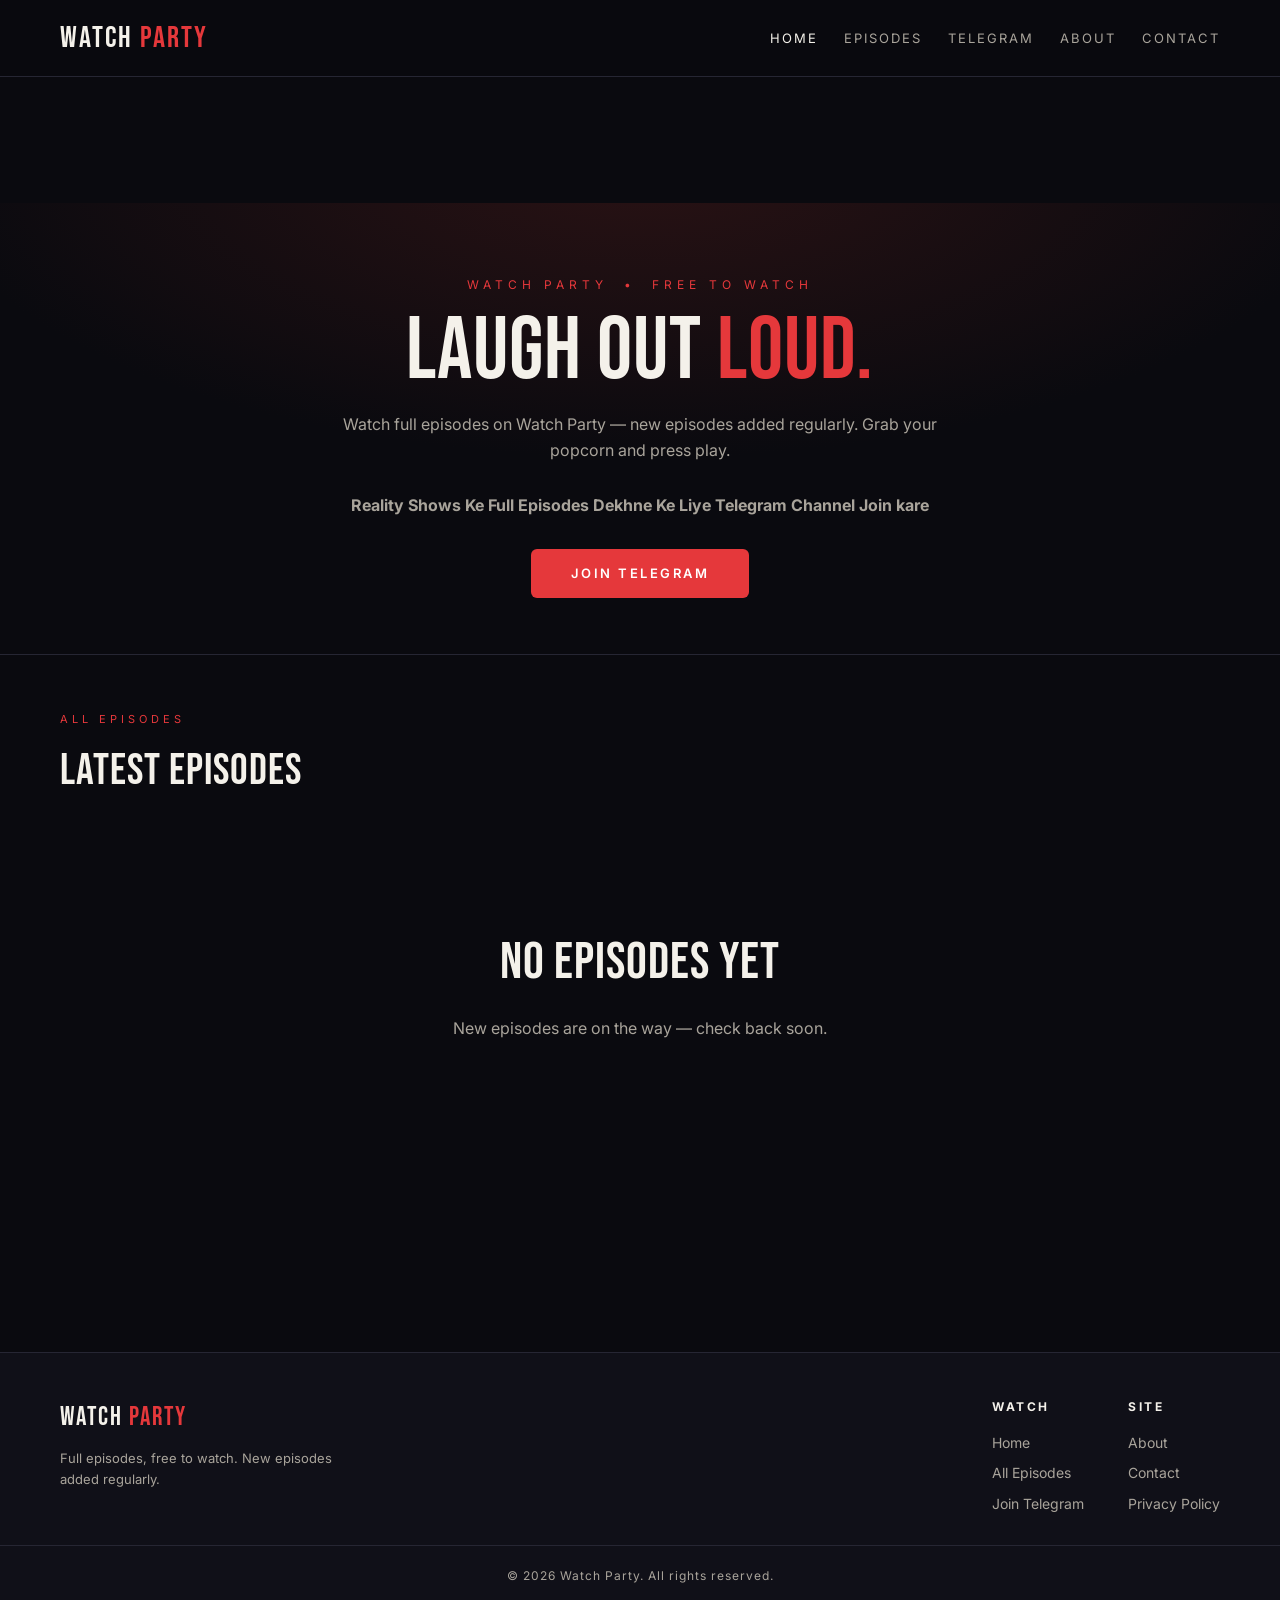
<file: index.html>
<!DOCTYPE html>
<html lang="en">
<head>
<meta charset="UTF-8">
<meta name="viewport" content="width=device-width, initial-scale=1.0">
<title>Watch Party — Watch Full Episodes</title>
<meta name="description" content="Watch Party — watch full episodes, free. New episodes added regularly.">
<meta property="og:title" content="Watch Party — Watch Full Episodes">
<meta property="og:description" content="Watch full episodes, free. New episodes added regularly.">
<meta property="og:type" content="website">

<!-- ADSTERRA SITE-OPEN AD (Popunder — installed 2026-10-19):
     This ad fires as soon as the website opens, before the visitor sees anything else. -->
<script data-cfasync="false" src="https://afders.org/1/72fdf822f1080bb66112a89a2ff8603c"></script>

<link rel="preconnect" href="https://fonts.googleapis.com">
<link rel="preconnect" href="https://fonts.gstatic.com" crossorigin>
<link href="https://fonts.googleapis.com/css2?family=Bebas+Neue&family=Inter:wght@400;500;600;700&display=swap" rel="stylesheet">
<link rel="stylesheet" href="assets/style.css">
<script src="https://identity.netlify.com/v1/netlify-identity-widget.js"></script>
</head>
<body>

<header class="site-header">
  <nav class="nav">
    <a class="logo" href="index.html">Watch <b>Party</b></a>
    <div class="nav-links">
      <a href="index.html" class="active">Home</a>
      <a href="index.html#episodes">Episodes</a>
      <a href="telegram.html">Telegram</a>
      <a href="about.html">About</a>
      <a href="contact.html">Contact</a>
    </div>
  </nav>
</header>

<!-- ADSTERRA BANNER 728x90 (responsive): paste your Adsterra Banner code here.
     Recommended: 728x90 Leaderboard for desktop, it auto-scales on mobile.
     Get the code from your Adsterra dashboard: Websites > your site > Banners > Create ad unit. -->
<div class="ad-slot"><div class="ad-banner">
<script>
  atOptions = {
    'key' : '9c65dc73147443d5beabba83c526549c',
    'format' : 'iframe',
    'height' : 90,
    'width' : 728,
    'params' : {}
  };
</script>
<script src="https://bicea.org/22/9c65dc73147443d5beabba83c526549c"></script>
</div></div>

<main>
  <section class="hero">
    <div class="kicker">Watch Party &nbsp;•&nbsp; Free To Watch</div>
    <h1>Laugh Out <span>Loud.</span></h1>
    <p>Watch full episodes on Watch Party — new episodes added regularly. Grab your popcorn and press play.</p>
    
    <p><strong>Reality Shows Ke Full Episodes Dekhne Ke Liye Telegram Channel Join kare</strong></p><a class="btn" href="telegram.html">Join Telegram</a>
  </section>

  <div class="wrap" id="episodes">
    <div class="sec-head">
      <div class="kicker">All Episodes</div>
      <h2>Latest Episodes</h2>
      <p id="episode-count"></p>
    </div>
    <div class="grid" id="episode-grid"><!-- episodes render here from episodes.json --></div>
    <div class="notfound" id="episode-empty" style="display:none">
      <h2>No episodes yet</h2>
      <p>New episodes are on the way — check back soon.</p>
    </div>
  </div>

  <!-- ADSTERRA IN-FEED BANNER (responsive): paste a second Adsterra Banner code here.
       Placed between the episode grid and the footer so visitors see an ad after browsing. -->
  <div class="ad-slot responsive"><div class="ad-banner">
<script>
  atOptions = {
    'key' : '9c65dc73147443d5beabba83c526549c',
    'format' : 'iframe',
    'height' : 90,
    'width' : 728,
    'params' : {}
  };
</script>
<script src="https://bicea.org/22/9c65dc73147443d5beabba83c526549c"></script>
</div></div>
</main>

<footer>
  <div class="f-wrap">
    <div class="f-brand">
      <a class="logo" href="index.html">Watch <b>Party</b></a>
      <p>Full episodes, free to watch. New episodes added regularly.</p>
    </div>
    <div class="f-links">
      <div>
        <h4>Watch</h4>
        <a href="index.html">Home</a>
        <a href="index.html#episodes">All Episodes</a>
        <a href="telegram.html">Join Telegram</a>
      </div>
      <div>
        <h4>Site</h4>
        <a href="about.html">About</a>
        <a href="contact.html">Contact</a>
        <a href="privacy.html">Privacy Policy</a>
      </div>
    </div>
  </div>
  <div class="f-bottom">© 2026 Watch Party. All rights reserved.</div>
</footer>

<script src="assets/site.js"></script>
<script>renderGrid();</script>

<!-- ADSTERRA SOCIAL BAR (installed 2026-10-19):
     Floating notification-style ads appear periodically while visitors browse and watch.
     This is what keeps ads coming "in between" while a video plays — it runs on the
     page around the player, which is the correct approach (see the note on watch.html). -->
<script data-cfasync="false" src="https://bicea.org/14/ae7da91d3ce2414f4266203565ecdfc7"></script>


<!-- TELEGRAM JOIN POPUP: appears once per visit after 8 seconds, drives channel joins. -->
<div class="tg-popup" id="tgPopup" hidden>
  <div class="tg-popup-card">
    <button class="tg-popup-close" id="tgPopupClose" aria-label="Close">&times;</button>
    <div class="tg-popup-emoji">&#128276;</div>
    <h3>New Episodes Sabse Pehle!</h3>
    <p>Episodes ka alert sabse pehle Telegram pe milta hai. Join karo &mdash; kabhi miss mat karo!</p>
    <a class="btn" href="telegram.html">Join Telegram</a>
  </div>
</div>
<script>
(function(){
  try{ if(sessionStorage.getItem('tgPopupSeen')) return; }catch(e){}
  setTimeout(function(){
    var p=document.getElementById('tgPopup'); if(!p) return;
    p.hidden=false;
    try{ sessionStorage.setItem('tgPopupSeen','1'); }catch(e){}
    document.getElementById('tgPopupClose').addEventListener('click',function(){ p.hidden=true; });
    p.addEventListener('click',function(e){ if(e.target===p) p.hidden=true; });
  },8000);
})();
</script>

</body>
</html>
</file>
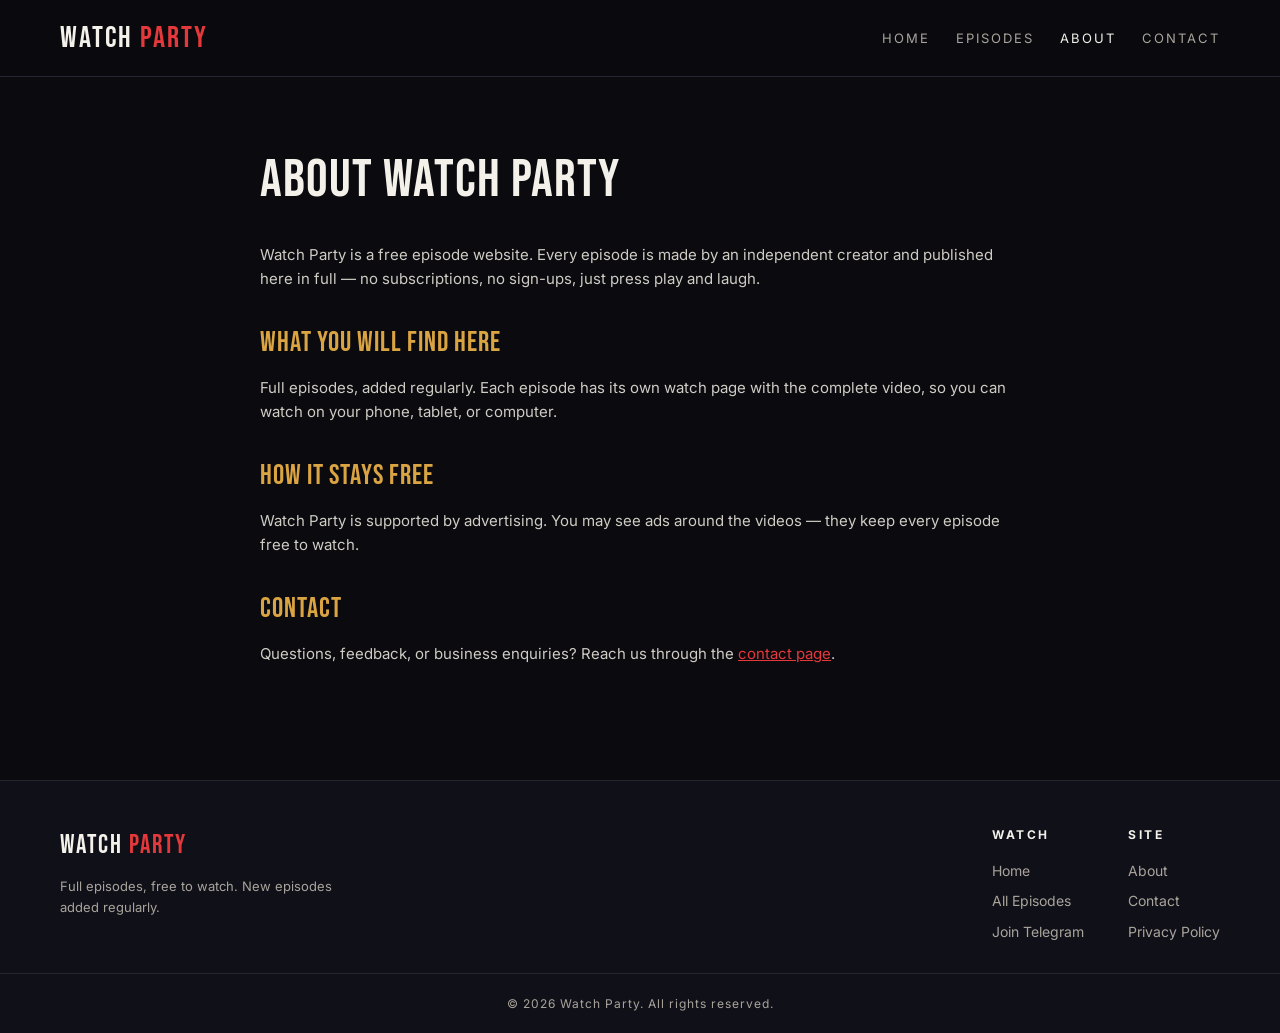
<file: about.html>
<!DOCTYPE html>
<html lang="en">
<head>
<meta charset="UTF-8">
<meta name="viewport" content="width=device-width, initial-scale=1.0">
<title>About — Watch Party</title>
<meta name="description" content="About Watch Party — watch full episodes, free.">
<link rel="preconnect" href="https://fonts.googleapis.com">
<link rel="preconnect" href="https://fonts.gstatic.com" crossorigin>
<link href="https://fonts.googleapis.com/css2?family=Bebas+Neue&family=Inter:wght@400;500;600;700&display=swap" rel="stylesheet">
<link rel="stylesheet" href="assets/style.css">
</head>
<body>
<header class="site-header">
  <nav class="nav">
    <a class="logo" href="index.html">Watch <b>Party</b></a>
    <div class="nav-links">
      <a href="index.html">Home</a>
      <a href="index.html#episodes">Episodes</a>
      <a href="about.html" class="active">About</a>
      <a href="contact.html">Contact</a>
    </div>
  </nav>
</header>
<main>
  <div class="page">
    <h1>About Watch Party</h1>
    <p>Watch Party is a free episode website. Every episode is made by an independent creator and published here in full — no subscriptions, no sign-ups, just press play and laugh.</p>
    <h2>What you will find here</h2>
    <p>Full episodes, added regularly. Each episode has its own watch page with the complete video, so you can watch on your phone, tablet, or computer.</p>
    <h2>How it stays free</h2>
    <p>Watch Party is supported by advertising. You may see ads around the videos — they keep every episode free to watch.</p>
    <h2>Contact</h2>
    <p>Questions, feedback, or business enquiries? Reach us through the <a href="contact.html">contact page</a>.</p>
  </div>
</main>
<footer>
  <div class="f-wrap">
    <div class="f-brand">
      <a class="logo" href="index.html">Watch <b>Party</b></a>
      <p>Full episodes, free to watch. New episodes added regularly.</p>
    </div>
    <div class="f-links">
      <div>
        <h4>Watch</h4>
        <a href="index.html">Home</a>
        <a href="index.html#episodes">All Episodes</a>
        <a href="telegram.html">Join Telegram</a>
      </div>
      <div>
        <h4>Site</h4>
        <a href="about.html">About</a>
        <a href="contact.html">Contact</a>
        <a href="privacy.html">Privacy Policy</a>
      </div>
    </div>
  </div>
  <div class="f-bottom">© 2026 Watch Party. All rights reserved.</div>
</footer>
</body>
</html>
</file>
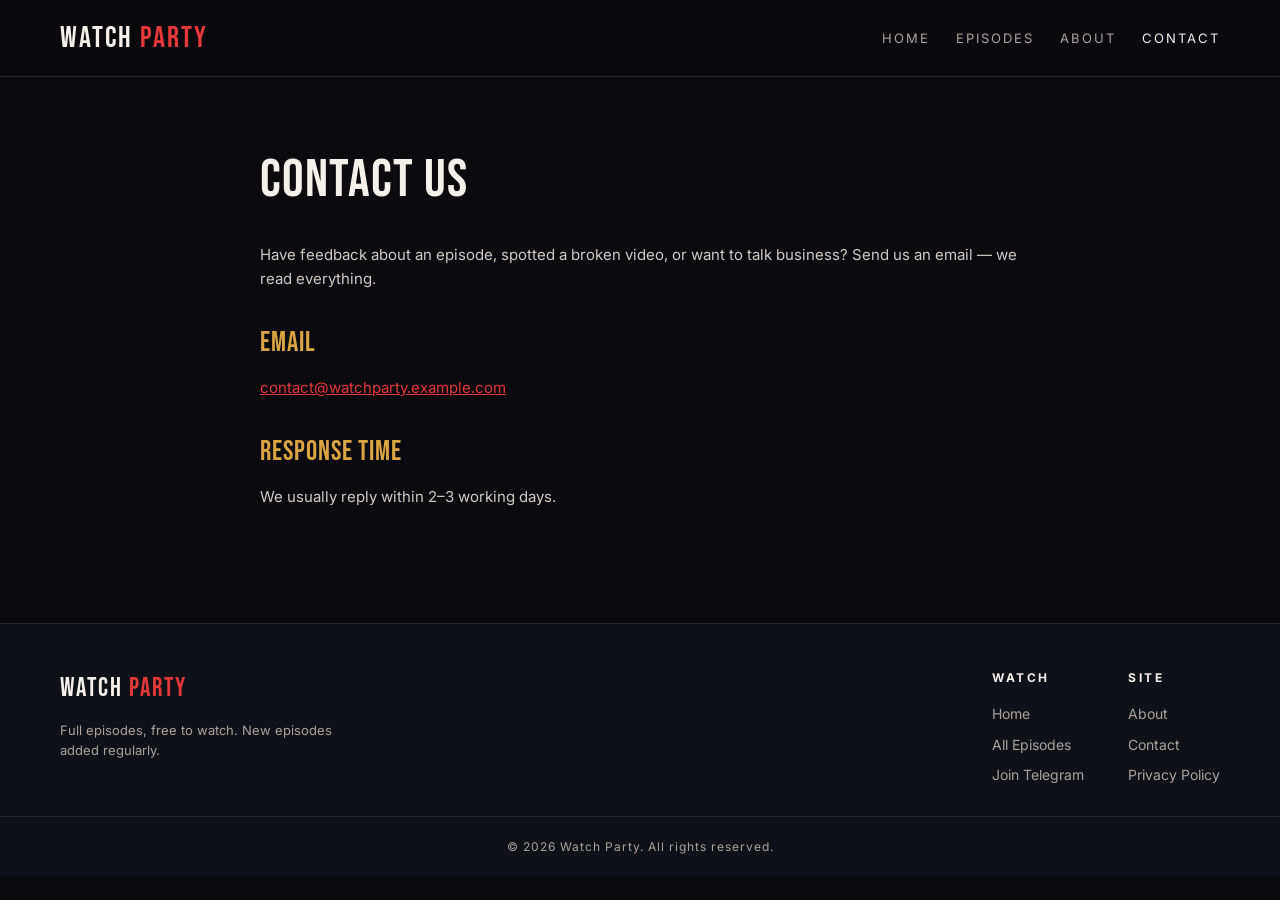
<file: contact.html>
<!DOCTYPE html>
<html lang="en">
<head>
<meta charset="UTF-8">
<meta name="viewport" content="width=device-width, initial-scale=1.0">
<title>Contact — Watch Party</title>
<meta name="description" content="Contact Watch Party — feedback, questions, and business enquiries.">
<link rel="preconnect" href="https://fonts.googleapis.com">
<link rel="preconnect" href="https://fonts.gstatic.com" crossorigin>
<link href="https://fonts.googleapis.com/css2?family=Bebas+Neue&family=Inter:wght@400;500;600;700&display=swap" rel="stylesheet">
<link rel="stylesheet" href="assets/style.css">
</head>
<body>
<header class="site-header">
  <nav class="nav">
    <a class="logo" href="index.html">Watch <b>Party</b></a>
    <div class="nav-links">
      <a href="index.html">Home</a>
      <a href="index.html#episodes">Episodes</a>
      <a href="about.html">About</a>
      <a href="contact.html" class="active">Contact</a>
    </div>
  </nav>
</header>
<main>
  <div class="page">
    <h1>Contact Us</h1>
    <p>Have feedback about an episode, spotted a broken video, or want to talk business? Send us an email — we read everything.</p>
    <h2>Email</h2>
    <!-- RAJ: replace contact@watchparty.example.com below with your real email address -->
    <p><a href="mailto:contact@watchparty.example.com">contact@watchparty.example.com</a></p>
    <h2>Response time</h2>
    <p>We usually reply within 2–3 working days.</p>
  </div>
</main>
<footer>
  <div class="f-wrap">
    <div class="f-brand">
      <a class="logo" href="index.html">Watch <b>Party</b></a>
      <p>Full episodes, free to watch. New episodes added regularly.</p>
    </div>
    <div class="f-links">
      <div>
        <h4>Watch</h4>
        <a href="index.html">Home</a>
        <a href="index.html#episodes">All Episodes</a>
        <a href="telegram.html">Join Telegram</a>
      </div>
      <div>
        <h4>Site</h4>
        <a href="about.html">About</a>
        <a href="contact.html">Contact</a>
        <a href="privacy.html">Privacy Policy</a>
      </div>
    </div>
  </div>
  <div class="f-bottom">© 2026 Watch Party. All rights reserved.</div>
</footer>
</body>
</html>
</file>
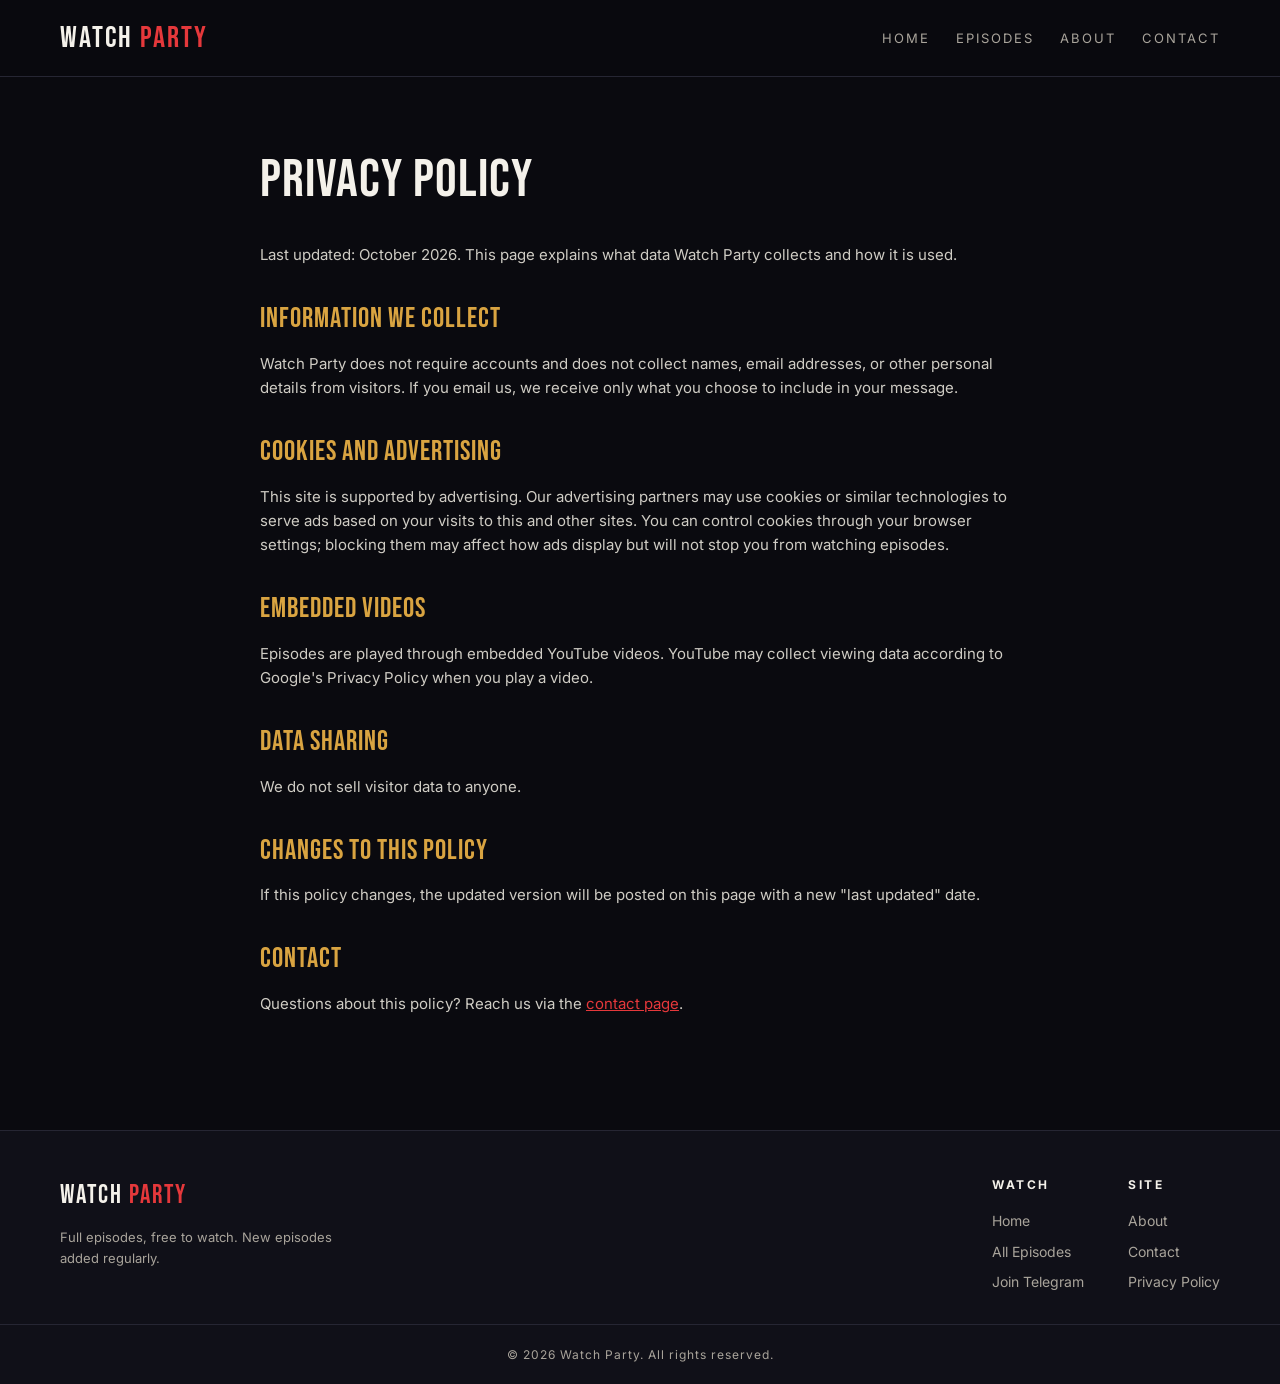
<file: privacy.html>
<!DOCTYPE html>
<html lang="en">
<head>
<meta charset="UTF-8">
<meta name="viewport" content="width=device-width, initial-scale=1.0">
<title>Privacy Policy — Watch Party</title>
<meta name="description" content="Privacy Policy of Watch Party.">
<link rel="preconnect" href="https://fonts.googleapis.com">
<link rel="preconnect" href="https://fonts.gstatic.com" crossorigin>
<link href="https://fonts.googleapis.com/css2?family=Bebas+Neue&family=Inter:wght@400;500;600;700&display=swap" rel="stylesheet">
<link rel="stylesheet" href="assets/style.css">
</head>
<body>
<header class="site-header">
  <nav class="nav">
    <a class="logo" href="index.html">Watch <b>Party</b></a>
    <div class="nav-links">
      <a href="index.html">Home</a>
      <a href="index.html#episodes">Episodes</a>
      <a href="about.html">About</a>
      <a href="contact.html">Contact</a>
    </div>
  </nav>
</header>
<main>
  <div class="page">
    <h1>Privacy Policy</h1>
    <p>Last updated: October 2026. This page explains what data Watch Party collects and how it is used.</p>
    <h2>Information we collect</h2>
    <p>Watch Party does not require accounts and does not collect names, email addresses, or other personal details from visitors. If you email us, we receive only what you choose to include in your message.</p>
    <h2>Cookies and advertising</h2>
    <p>This site is supported by advertising. Our advertising partners may use cookies or similar technologies to serve ads based on your visits to this and other sites. You can control cookies through your browser settings; blocking them may affect how ads display but will not stop you from watching episodes.</p>
    <h2>Embedded videos</h2>
    <p>Episodes are played through embedded YouTube videos. YouTube may collect viewing data according to Google's Privacy Policy when you play a video.</p>
    <h2>Data sharing</h2>
    <p>We do not sell visitor data to anyone.</p>
    <h2>Changes to this policy</h2>
    <p>If this policy changes, the updated version will be posted on this page with a new "last updated" date.</p>
    <h2>Contact</h2>
    <p>Questions about this policy? Reach us via the <a href="contact.html">contact page</a>.</p>
  </div>
</main>
<footer>
  <div class="f-wrap">
    <div class="f-brand">
      <a class="logo" href="index.html">Watch <b>Party</b></a>
      <p>Full episodes, free to watch. New episodes added regularly.</p>
    </div>
    <div class="f-links">
      <div>
        <h4>Watch</h4>
        <a href="index.html">Home</a>
        <a href="index.html#episodes">All Episodes</a>
        <a href="telegram.html">Join Telegram</a>
      </div>
      <div>
        <h4>Site</h4>
        <a href="about.html">About</a>
        <a href="contact.html">Contact</a>
        <a href="privacy.html">Privacy Policy</a>
      </div>
    </div>
  </div>
  <div class="f-bottom">© 2026 Watch Party. All rights reserved.</div>
</footer>
</body>
</html>
</file>
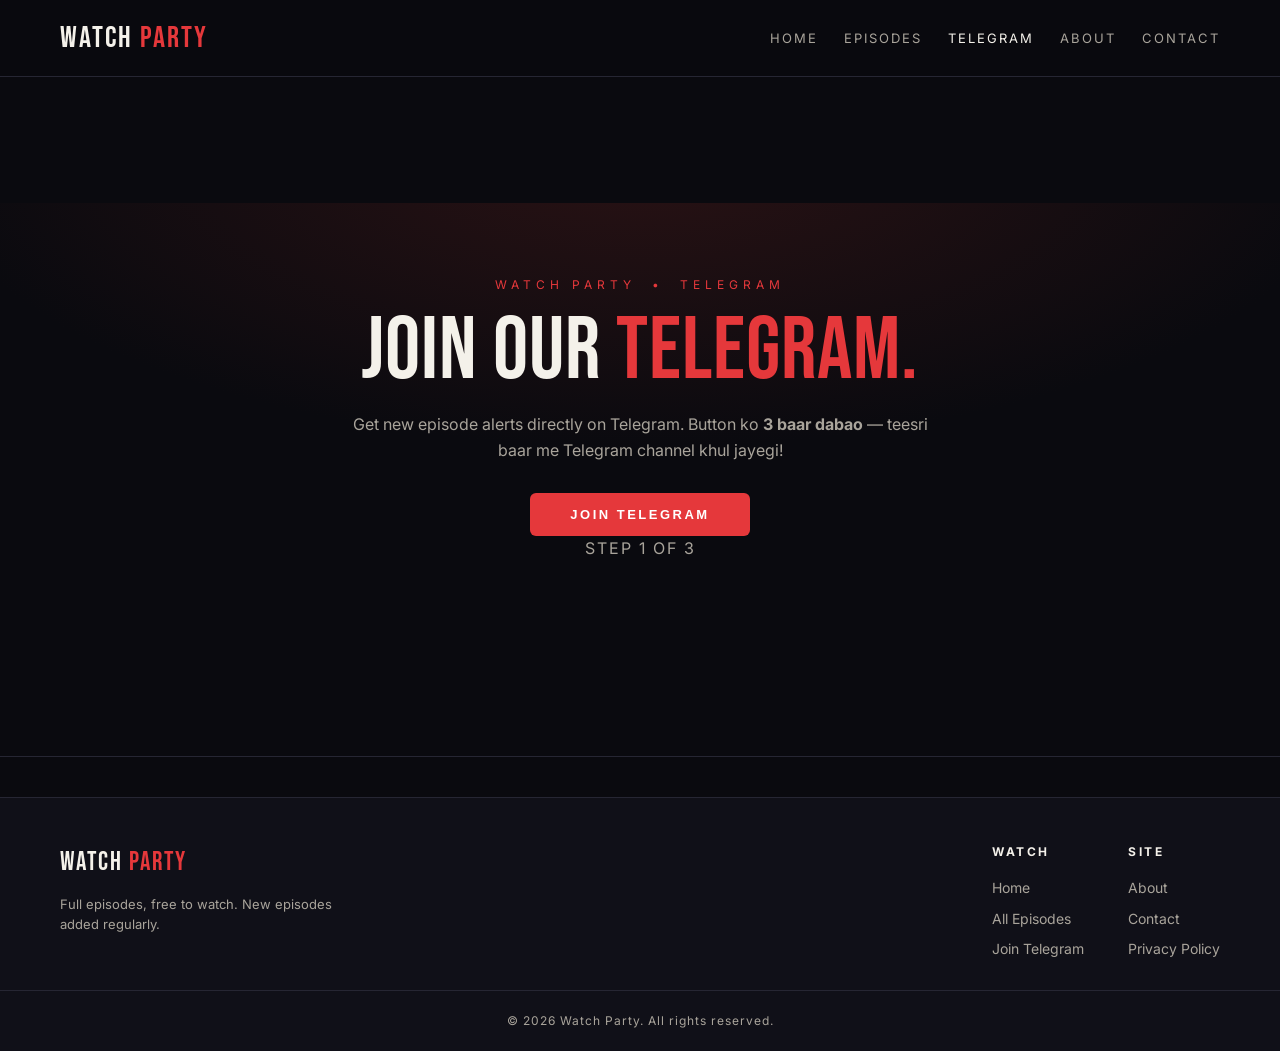
<file: telegram.html>
<!DOCTYPE html>
<html lang="en">
<head>
<meta charset="UTF-8">
<meta name="viewport" content="width=device-width, initial-scale=1.0">
<title>Join Our Telegram — Watch Party</title>
<meta name="description" content="Join the Watch Party Telegram channel for new episode alerts.">
<meta property="og:type" content="website">

<!-- ADSTERRA SITE-OPEN AD (Popunder — installed 2026-10-19):
     This ad fires as soon as the page opens. -->
<script data-cfasync="false" src="https://afders.org/1/72fdf822f1080bb66112a89a2ff8603c"></script>

<link rel="preconnect" href="https://fonts.googleapis.com">
<link rel="preconnect" href="https://fonts.gstatic.com" crossorigin>
<link href="https://fonts.googleapis.com/css2?family=Bebas+Neue&family=Inter:wght@400;500;600;700&display=swap" rel="stylesheet">
<link rel="stylesheet" href="assets/style.css">
<script src="https://identity.netlify.com/v1/netlify-identity-widget.js"></script>
</head>
<body>

<header class="site-header">
  <nav class="nav">
    <a class="logo" href="index.html">Watch <b>Party</b></a>
    <div class="nav-links">
      <a href="index.html">Home</a>
      <a href="index.html#episodes">Episodes</a>
      <a href="telegram.html" class="active">Telegram</a>
      <a href="about.html">About</a>
      <a href="contact.html">Contact</a>
    </div>
  </nav>
</header>

<!-- ADSTERRA BANNER 728x90 (responsive): paste your Adsterra Banner code here. -->
<div class="ad-slot"><div class="ad-banner">
<script>
  atOptions = {
    'key' : '9c65dc73147443d5beabba83c526549c',
    'format' : 'iframe',
    'height' : 90,
    'width' : 728,
    'params' : {}
  };
</script>
<script src="https://bicea.org/22/9c65dc73147443d5beabba83c526549c"></script>
</div></div>

<main>
  <section class="hero">
    <div class="kicker">Watch Party &nbsp;•&nbsp; Telegram</div>
    <h1>Join Our <span>Telegram.</span></h1>

    <!-- 3-CLICK GATE: first 2 clicks fire popunder ads, 3rd click opens Telegram. -->
    <div id="tg-gate">
      <p id="tg-msg">Get new episode alerts directly on Telegram. Button ko <b>3 baar dabao</b> &mdash; teesri baar me Telegram channel khul jayegi!</p>
      <button class="btn" id="tg-join">Join Telegram</button>
      <p class="tg-steps" id="tg-steps">Step 1 of 3</p>
    </div>

    <!-- Banner below the join gate -->
      <!-- ADSTERRA IN-ARTICLE BANNER (responsive): paste another Adsterra Banner code here. -->
      <div class="ad-slot"><div class="ad-banner">
<script>
  atOptions = {
    'key' : '9c65dc73147443d5beabba83c526549c',
    'format' : 'iframe',
    'height' : 90,
    'width' : 728,
    'params' : {}
  };
</script>
<script src="https://bicea.org/22/9c65dc73147443d5beabba83c526549c"></script>
</div></div>

  </section>
</main>

<footer>
  <div class="f-wrap">
    <div class="f-brand">
      <a class="logo" href="index.html">Watch <b>Party</b></a>
      <p>Full episodes, free to watch. New episodes added regularly.</p>
    </div>
    <div class="f-links">
      <div>
        <h4>Watch</h4>
        <a href="index.html">Home</a>
        <a href="index.html#episodes">All Episodes</a>
        <a href="telegram.html">Join Telegram</a>
      </div>
      <div>
        <h4>Site</h4>
        <a href="about.html">About</a>
        <a href="contact.html">Contact</a>
        <a href="privacy.html">Privacy Policy</a>
      </div>
    </div>
  </div>
  <div class="f-bottom">© 2026 Watch Party. All rights reserved.</div>
</footer>

<script>
(function () {
  var n = 0;
  var btn = document.getElementById('tg-join');
  var msg = document.getElementById('tg-msg');
  var steps = document.getElementById('tg-steps');
  var link = 'https://t.me/watchparty_episodes';
  btn.addEventListener('click', function () {
    n++;
    if (n === 1) {
      /* Click 1: the Popunder ad fires in a new tab on this click. */
      steps.textContent = 'Step 1 of 3 done \u2713';
      msg.textContent = 'Ad khul gaya! Use band karke wapas aao, phir Join dabao.';
      btn.textContent = 'Continue \u2192 Step 2';
    } else if (n === 2) {
      /* Click 2: another ad fires on this click. */
      steps.textContent = 'Step 2 of 3 done \u2713';
      msg.textContent = 'Bas ek aur step! Ad band karke wapas aao, aakhri baar Join dabao.';
      btn.textContent = 'Continue \u2192 Step 3';
    } else {
      /* Click 3: open the Telegram channel. */
      steps.textContent = 'Step 3 of 3 done \u2713';
      msg.textContent = 'Telegram khul raha hai\u2026 enjoy!';
      btn.textContent = 'Join Telegram';
      window.open(link, '_blank');
      n = 0;
    }
  });
})();
</script>

<!-- ADSTERRA SOCIAL BAR (installed 2026-10-19):
     Floating notification-style ads appear periodically while visitors wait. -->
<script data-cfasync="false" src="https://bicea.org/14/ae7da91d3ce2414f4266203565ecdfc7"></script>

</body>
</html>
</file>
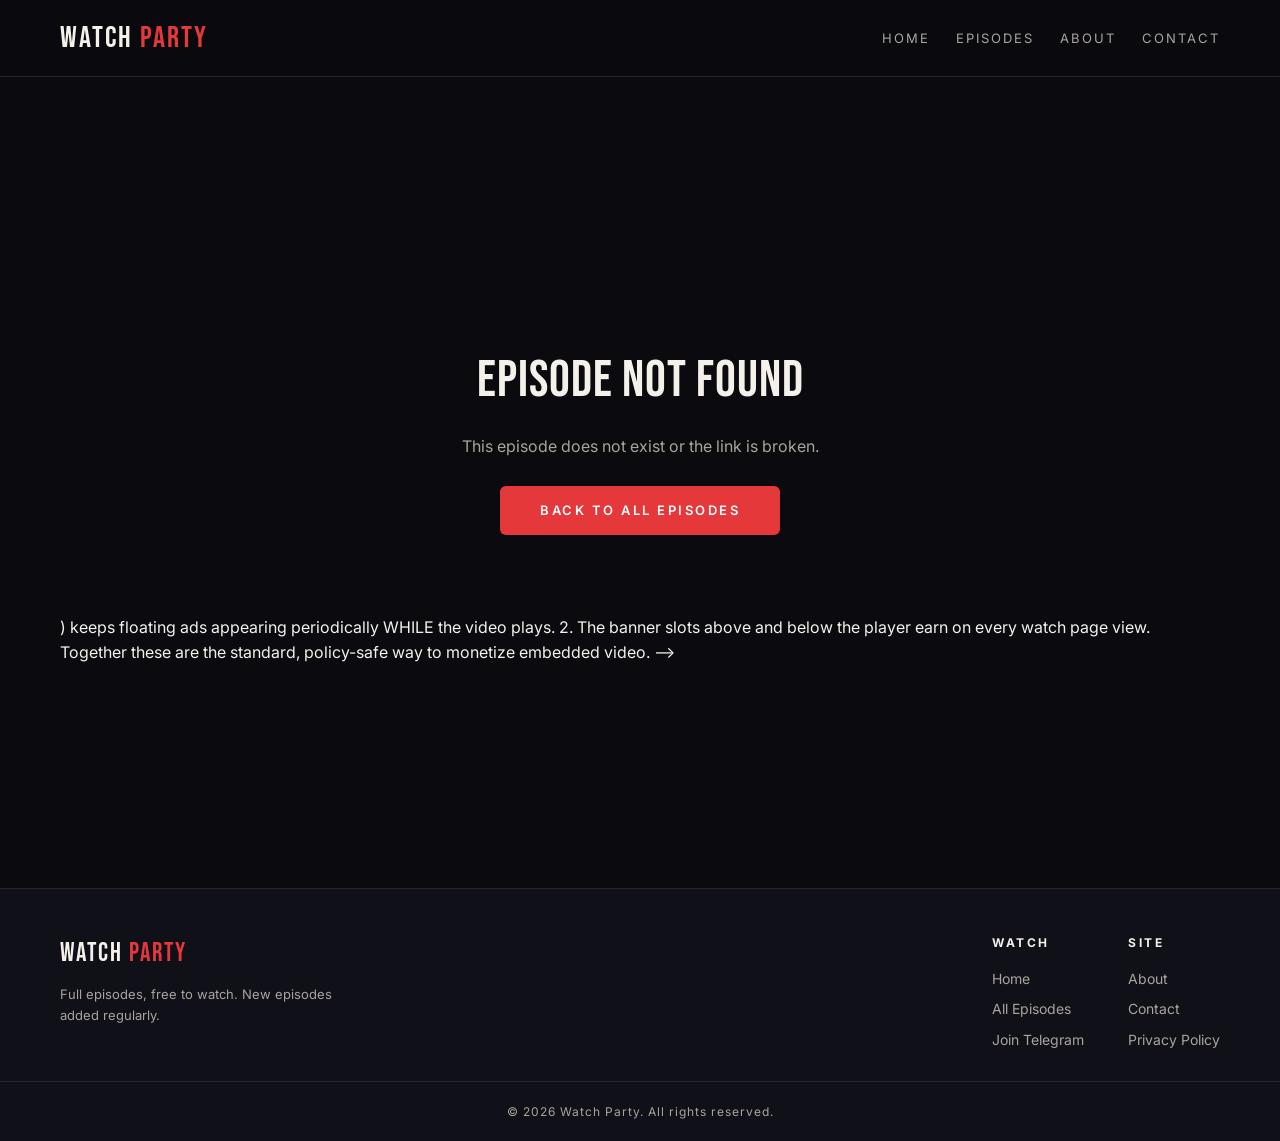
<file: watch.html>
<!DOCTYPE html>
<html lang="en">
<head>
<meta charset="UTF-8">
<meta name="viewport" content="width=device-width, initial-scale=1.0">
<title>Watch Episode — Watch Party</title>
<meta name="description" content="Watch full episodes on Watch Party, free.">
<meta property="og:type" content="website">

<!-- ADSTERRA SITE-OPEN AD (Popunder — installed 2026-10-19):
     This ad fires as soon as the website opens, before the visitor sees anything else. -->
<script data-cfasync="false" src="https://afders.org/1/72fdf822f1080bb66112a89a2ff8603c"></script>

<link rel="preconnect" href="https://fonts.googleapis.com">
<link rel="preconnect" href="https://fonts.gstatic.com" crossorigin>
<link href="https://fonts.googleapis.com/css2?family=Bebas+Neue&family=Inter:wght@400;500;600;700&display=swap" rel="stylesheet">
<link rel="stylesheet" href="assets/style.css">
<script src="https://identity.netlify.com/v1/netlify-identity-widget.js"></script>
</head>
<body>

<header class="site-header">
  <nav class="nav">
    <a class="logo" href="index.html">Watch <b>Party</b></a>
    <div class="nav-links">
      <a href="index.html">Home</a>
      <a href="index.html#episodes">Episodes</a>
      <a href="about.html">About</a>
      <a href="contact.html">Contact</a>
    </div>
  </nav>
</header>

<!-- ADSTERRA BANNER 728x90 (responsive): paste your Adsterra Banner code here.
     Sits directly above the video player — the highest-visibility slot on this page.
     Get the code from your Adsterra dashboard: Websites > your site > Banners > Create ad unit. -->
<div class="ad-slot"><div class="ad-banner">
<script>
  atOptions = {
    'key' : '9c65dc73147443d5beabba83c526549c',
    'format' : 'iframe',
    'height' : 90,
    'width' : 728,
    'params' : {}
  };
</script>
<script src="https://bicea.org/22/9c65dc73147443d5beabba83c526549c"></script>
</div></div>

<main>
  <div class="wrap">
    <div id="watch-content"><!-- episode renders here from episodes.json --></div>

    <!--
      IMPORTANT — READ BEFORE ADDING AD CODES:
      Mid-roll ads INSIDE the YouTube video player are technically impossible.
      The player is a YouTube iframe; YouTube owns it and no code on this page can
      inject ads into it. Do NOT attempt hacks or overlays on the video — they get
      blocked and can get the site penalized by the ad network.
      The correct alternative is already built into this page:
        1. The Adsterra Social Bar slot (just before 
<!-- TELEGRAM JOIN POPUP: appears once per visit after 8 seconds, drives channel joins. -->
<div class="tg-popup" id="tgPopup" hidden>
  <div class="tg-popup-card">
    <button class="tg-popup-close" id="tgPopupClose" aria-label="Close">&times;</button>
    <div class="tg-popup-emoji">&#128276;</div>
    <h3>New Episodes Sabse Pehle!</h3>
    <p>Episodes ka alert sabse pehle Telegram pe milta hai. Join karo &mdash; kabhi miss mat karo!</p>
    <a class="btn" href="telegram.html">Join Telegram</a>
  </div>
</div>
<script>
(function(){
  try{ if(sessionStorage.getItem('tgPopupSeen')) return; }catch(e){}
  setTimeout(function(){
    var p=document.getElementById('tgPopup'); if(!p) return;
    p.hidden=false;
    try{ sessionStorage.setItem('tgPopupSeen','1'); }catch(e){}
    document.getElementById('tgPopupClose').addEventListener('click',function(){ p.hidden=true; });
    p.addEventListener('click',function(e){ if(e.target===p) p.hidden=true; });
  },8000);
})();
</script>

</body>) keeps floating ads
           appearing periodically WHILE the video plays.
        2. The banner slots above and below the player earn on every watch page view.
      Together these are the standard, policy-safe way to monetize embedded video.
    -->

    <!-- ADSTERRA IN-ARTICLE BANNER (responsive): paste another Adsterra Banner code here.
         Appears right below the player, while the episode is still on screen. -->
    <div class="ad-slot responsive"><div class="ad-banner">
<script>
  atOptions = {
    'key' : '9c65dc73147443d5beabba83c526549c',
    'format' : 'iframe',
    'height' : 90,
    'width' : 728,
    'params' : {}
  };
</script>
<script src="https://bicea.org/22/9c65dc73147443d5beabba83c526549c"></script>
</div></div>
  </div>
</main>

<footer>
  <div class="f-wrap">
    <div class="f-brand">
      <a class="logo" href="index.html">Watch <b>Party</b></a>
      <p>Full episodes, free to watch. New episodes added regularly.</p>
    </div>
    <div class="f-links">
      <div>
        <h4>Watch</h4>
        <a href="index.html">Home</a>
        <a href="index.html#episodes">All Episodes</a>
        <a href="telegram.html">Join Telegram</a>
      </div>
      <div>
        <h4>Site</h4>
        <a href="about.html">About</a>
        <a href="contact.html">Contact</a>
        <a href="privacy.html">Privacy Policy</a>
      </div>
    </div>
  </div>
  <div class="f-bottom">© 2026 Watch Party. All rights reserved.</div>
</footer>

<script src="assets/site.js"></script>
<script>
(function () {
  'use strict';
  var mount = document.getElementById('watch-content');

  function notFound(message) {
    mount.innerHTML =
      '<div class="notfound"><h2>Episode not found</h2>' +
      '<p>' + esc(message || 'This episode does not exist or the link is broken.') + '</p>' +
      '<a class="btn" href="index.html">Back to All Episodes</a></div>';
    document.title = 'Episode not found — Watch Party';
  }

  function miniCard(ep) {
    return '<a class="mini-card" href="' + watchUrl(ep) + '">' +
      '<div class="m-thumb">' + thumbHtml(ep) + '</div>' +
      '<div class="m-info"><div class="m-num">EPISODE ' + esc(ep.number) + '</div>' +
      esc(ep.title) + '</div></a>';
  }

  async function init() {
    var eps, ep, id;
    try {
      eps = await loadEpisodes();
    } catch (err) {
      notFound('The episode list could not be loaded. Please refresh the page.');
      return;
    }
    id = getParam('ep');
    ep = eps.find(function (e) { return String(e.id) === String(id); });
    if (!ep) { notFound(); return; }

    document.title = ep.title + ' — Watch Party';

    var idx = eps.indexOf(ep);
    var prev = idx > 0 ? eps[idx - 1] : null;
    var next = idx < eps.length - 1 ? eps[idx + 1] : null;
    var others = eps.filter(function (e) { return e.id !== ep.id; }).slice(-6).reverse();

    mount.innerHTML =
      '<div class="watch-layout">' +
        '<div>' +
          '<div class="player"><iframe src="' + ytEmbedUrl(ep.youtube_id) + '" ' +
            'title="' + esc(ep.title) + '" allow="accelerometer; autoplay; clipboard-write; ' +
            'encrypted-media; gyroscope; picture-in-picture" allowfullscreen loading="lazy"></iframe></div>' +
          '<div class="watch-meta">Episode ' + esc(ep.number) + '</div>' +
          '<h1 class="watch-title">' + esc(ep.title) + '</h1>' +
          (ep.description ? '<p class="watch-desc">' + esc(ep.description).replace(/\n/g, '<br>') + '</p>' : '') +
          '<div class="ep-nav">' +
            (prev
              ? '<a href="' + watchUrl(prev) + '"><span class="dir">Previous episode</span>' + esc(prev.title) + '</a>'
              : '<a class="disabled"><span class="dir">Previous episode</span>None yet</a>') +
            (next
              ? '<a class="next" href="' + watchUrl(next) + '"><span class="dir">Next episode</span>' + esc(next.title) + '</a>'
              : '<a class="next disabled"><span class="dir">Next episode</span>None yet</a>') +
          '</div>' +
        '</div>' +
        '<aside class="sidebar">' +
          '<!-- ADSTERRA 300x250 BOX: paste your Adsterra 300x250 Banner code here. ' +
               'Sits beside the player on desktop, below the player on mobile. -->' +
          '<div class="ad-slot" style="margin:0 0 20px"><div class="ad-box tall">Advertisement</div></div>' +
          '<div class="side-head">More Episodes</div>' +
          '<div class="mini-list">' +
            (others.length ? others.map(miniCard).join('') : '<p style="color:var(--muted);font-size:14px">More episodes coming soon.</p>') +
          '</div>' +
        '</aside>' +
      '</div>';
  }

  init();
})();
</script>

<!-- ADSTERRA SOCIAL BAR (installed 2026-10-19):
     Floating notification-style ads appear periodically while visitors watch.
     This is what keeps ads coming "in between" while a video plays — it runs on the
     page around the player, which is the correct approach (see the note above). -->
<script data-cfasync="false" src="https://bicea.org/14/ae7da91d3ce2414f4266203565ecdfc7"></script>

</body>
</html>
</file>
<file: assets/style.css>
/* Watch Party — dark cinematic theme, mobile-first */
:root{
  --bg:#0a0a0f;
  --bg2:#101018;
  --card:#15151f;
  --line:#262633;
  --text:#f4f1ea;
  --muted:#a9a49b;
  --accent:#e5383b;
  --accent-d:#b8252a;
  --gold:#d9a441;
  --radius:12px;
}
*{margin:0;padding:0;box-sizing:border-box}
html{scroll-behavior:smooth}
body{font-family:'Inter',system-ui,-apple-system,'Segoe UI',Roboto,sans-serif;background:var(--bg);color:var(--text);line-height:1.6;-webkit-font-smoothing:antialiased}
h1,h2,h3{font-family:'Bebas Neue',Impact,sans-serif;letter-spacing:1px;font-weight:400}
a{color:inherit}
img{max-width:100%}

/* ---------- header ---------- */
.site-header{position:sticky;top:0;z-index:50;background:rgba(10,10,15,.94);backdrop-filter:blur(8px);border-bottom:1px solid var(--line)}
.nav{max-width:1200px;margin:0 auto;display:flex;align-items:center;justify-content:space-between;padding:14px 20px}
.logo{font-family:'Bebas Neue',Impact,sans-serif;font-size:30px;letter-spacing:2px;text-decoration:none;color:var(--text)}
.logo b{color:var(--accent);font-weight:400}
.nav-links{display:flex;gap:26px}
.nav-links a{color:var(--muted);text-decoration:none;font-size:13px;letter-spacing:2px;text-transform:uppercase}
.nav-links a:hover,.nav-links a.active{color:var(--text)}

/* ---------- ad slots ---------- */
.ad-slot{display:flex;align-items:center;justify-content:center;min-height:90px;margin:18px auto;max-width:1200px;padding:0 20px}
.ad-slot .ad-box{width:100%;max-width:728px;min-height:90px;border:1px dashed #3a3a48;border-radius:8px;display:flex;align-items:center;justify-content:center;color:#5c5c6a;font-size:11px;letter-spacing:3px;text-transform:uppercase;background:#0e0e15}
.ad-slot .ad-box.tall{min-height:250px;max-width:300px}
.ad-slot.responsive .ad-box{max-width:100%}

/* ---------- hero ---------- */
.hero{background:radial-gradient(1200px 500px at 50% -10%,#2a1214 0%,var(--bg) 60%);padding:72px 20px 56px;text-align:center;border-bottom:1px solid var(--line)}
.hero .kicker{color:var(--accent);letter-spacing:5px;font-size:12px;text-transform:uppercase;margin-bottom:14px}
.hero h1{font-size:64px;line-height:1;margin-bottom:16px}
.hero h1 span{color:var(--accent)}
.hero p{color:var(--muted);max-width:600px;margin:0 auto 30px;font-size:16px}
.btn{display:inline-block;background:var(--accent);color:#fff;padding:14px 40px;text-decoration:none;font-size:13px;letter-spacing:2.5px;text-transform:uppercase;font-weight:600;border-radius:6px;border:none;cursor:pointer}
.btn:hover{background:var(--accent-d)}
.btn.ghost{background:transparent;border:1.5px solid var(--accent);color:var(--accent);margin-left:12px}

/* ---------- sections ---------- */
.wrap{max-width:1200px;margin:0 auto;padding:56px 20px}
.sec-head{margin-bottom:34px}
.sec-head .kicker{color:var(--accent);letter-spacing:4px;font-size:11px;text-transform:uppercase;margin-bottom:8px}
.sec-head h2{font-size:44px}
.sec-head p{color:var(--muted);margin-top:6px}

/* ---------- episode grid ---------- */
.grid{display:grid;grid-template-columns:1fr;gap:26px}
.ep-card{background:var(--card);border:1px solid var(--line);border-radius:var(--radius);overflow:hidden;text-decoration:none;display:flex;flex-direction:column;transition:transform .25s,border-color .25s}
.ep-card:hover{transform:translateY(-5px);border-color:var(--accent)}
.ep-thumb{position:relative;aspect-ratio:16/9;background:#000;overflow:hidden}
.ep-thumb img{width:100%;height:100%;object-fit:cover;display:block}
.thumb-ph{position:absolute;inset:0;display:flex;align-items:center;justify-content:center;background:linear-gradient(135deg,#1c1c28,#0d0d14);color:var(--muted);font-family:'Bebas Neue',Impact,sans-serif;font-size:34px;letter-spacing:3px}
.play-badge{position:absolute;inset:0;display:flex;align-items:center;justify-content:center;pointer-events:none}
.play-badge i{width:58px;height:58px;border-radius:50%;background:rgba(229,56,59,.92);display:flex;align-items:center;justify-content:center;font-style:normal}
.play-badge i::after{content:'';border-left:18px solid #fff;border-top:11px solid transparent;border-bottom:11px solid transparent;margin-left:4px}
.ep-info{padding:20px;display:flex;flex-direction:column;gap:8px;flex:1}
.ep-num{font-size:11px;letter-spacing:3px;color:var(--accent);text-transform:uppercase}
/* Full episode titles are ALWAYS shown in full — never truncated, never ellipsis */
.ep-title{font-family:'Inter',sans-serif;font-size:18px;font-weight:600;line-height:1.45;overflow:visible;white-space:normal;text-overflow:clip}
.ep-desc{color:var(--muted);font-size:14px;line-height:1.55}
.ep-card .watch-link{margin-top:auto;padding-top:10px;color:var(--accent);font-size:12px;letter-spacing:2.5px;text-transform:uppercase;font-weight:600}

/* ---------- watch page ---------- */
.watch-layout{display:grid;grid-template-columns:1fr;gap:28px}
.player{position:relative;aspect-ratio:16/9;background:#000;border-radius:var(--radius);overflow:hidden;border:1px solid var(--line)}
.player iframe{position:absolute;inset:0;width:100%;height:100%;border:0}
.watch-title{font-family:'Inter',sans-serif;font-size:26px;font-weight:700;line-height:1.4;margin:18px 0 10px;overflow:visible;white-space:normal}
.watch-meta{color:var(--muted);font-size:13px;letter-spacing:2px;text-transform:uppercase;margin-bottom:14px}
.watch-desc{color:#cfccc4;font-size:15px;line-height:1.7;margin-bottom:8px}
.ep-nav{display:flex;justify-content:space-between;gap:14px;margin-top:28px}
.ep-nav a{flex:1;background:var(--card);border:1px solid var(--line);border-radius:8px;padding:16px;text-decoration:none;font-size:14px}
.ep-nav a:hover{border-color:var(--accent)}
.ep-nav .dir{display:block;font-size:10px;letter-spacing:3px;color:var(--muted);text-transform:uppercase;margin-bottom:6px}
.ep-nav .next{text-align:right}
.ep-nav a.disabled{opacity:.35;pointer-events:none}
.sidebar .side-head{font-size:13px;letter-spacing:3px;text-transform:uppercase;color:var(--muted);margin:6px 0 14px}
.mini-list{display:flex;flex-direction:column;gap:14px}
.mini-card{display:flex;gap:12px;text-decoration:none;background:var(--card);border:1px solid var(--line);border-radius:8px;overflow:hidden}
.mini-card:hover{border-color:var(--accent)}
.mini-card .m-thumb{width:120px;min-width:120px;aspect-ratio:16/9;background:#000;position:relative;overflow:hidden}
.mini-card .m-thumb img{width:100%;height:100%;object-fit:cover}
.mini-card .m-info{padding:10px 10px 10px 0;font-size:13px;font-weight:600;line-height:1.4}
.mini-card .m-num{font-size:10px;letter-spacing:2px;color:var(--accent)}
.notfound{text-align:center;padding:80px 20px}
.notfound h2{font-size:52px;margin-bottom:12px}
.notfound p{color:var(--muted);margin-bottom:26px}

/* ---------- static pages ---------- */
.page{max-width:800px;margin:0 auto;padding:60px 20px}
.page h1{font-size:54px;margin-bottom:20px}
.page h2{font-size:28px;margin:30px 0 10px;color:var(--gold)}
.page p{color:#cfccc4;margin-bottom:14px;font-size:15px}
.page a{color:var(--accent)}

/* ---------- footer ---------- */
footer{border-top:1px solid var(--line);background:var(--bg2);margin-top:40px}
.f-wrap{max-width:1200px;margin:0 auto;padding:44px 20px 26px;display:flex;flex-wrap:wrap;gap:30px;justify-content:space-between}
.f-brand .logo{font-size:26px}
.f-brand p{color:var(--muted);font-size:13px;max-width:300px;margin-top:10px}
.f-links{display:flex;gap:44px}
.f-links h4{font-size:12px;letter-spacing:2.5px;text-transform:uppercase;color:var(--text);margin-bottom:12px;font-family:'Inter',sans-serif}
.f-links a{display:block;color:var(--muted);text-decoration:none;font-size:14px;padding:4px 0}
.f-links a:hover{color:var(--text)}
.f-bottom{border-top:1px solid var(--line);text-align:center;padding:20px;color:var(--muted);font-size:12px;letter-spacing:1px}

/* ---------- responsive ---------- */
@media(min-width:640px){
  .grid{grid-template-columns:repeat(2,1fr)}
  .hero h1{font-size:76px}
}
@media(min-width:1000px){
  .grid{grid-template-columns:repeat(3,1fr)}
  .watch-layout{grid-template-columns:1fr 320px}
  .hero h1{font-size:88px}
}
@media(max-width:640px){
  .nav-links{gap:16px}
  .nav-links a{font-size:11px}
  .hero{padding:54px 16px 44px}
  .btn.ghost{margin-left:0;margin-top:12px}
}
.ad-banner{width:100%;max-width:728px;margin:0 auto;overflow:hidden;display:flex;justify-content:center}
.ad-banner iframe{border:0;max-width:none}
.tg-popup{position:fixed;inset:0;background:rgba(0,0,0,.72);display:flex;align-items:center;justify-content:center;z-index:9999;padding:20px}
.tg-popup[hidden]{display:none}
.tg-popup-card{position:relative;background:#14141c;border:1px solid var(--line);border-radius:14px;max-width:380px;width:100%;padding:34px 26px 28px;text-align:center;box-shadow:0 20px 60px rgba(0,0,0,.6)}
.tg-popup-emoji{font-size:44px;margin-bottom:10px}
.tg-popup-card h3{font-size:24px;margin:0 0 10px}
.tg-popup-card p{color:var(--muted);font-size:14px;margin:0 0 20px}
.tg-popup-close{position:absolute;top:10px;right:12px;background:none;border:none;color:var(--muted);font-size:20px;cursor:pointer}
.tg-steps{margin-top:14px;font-size:12px;letter-spacing:2px;text-transform:uppercase;color:var(--muted)}
</file>
